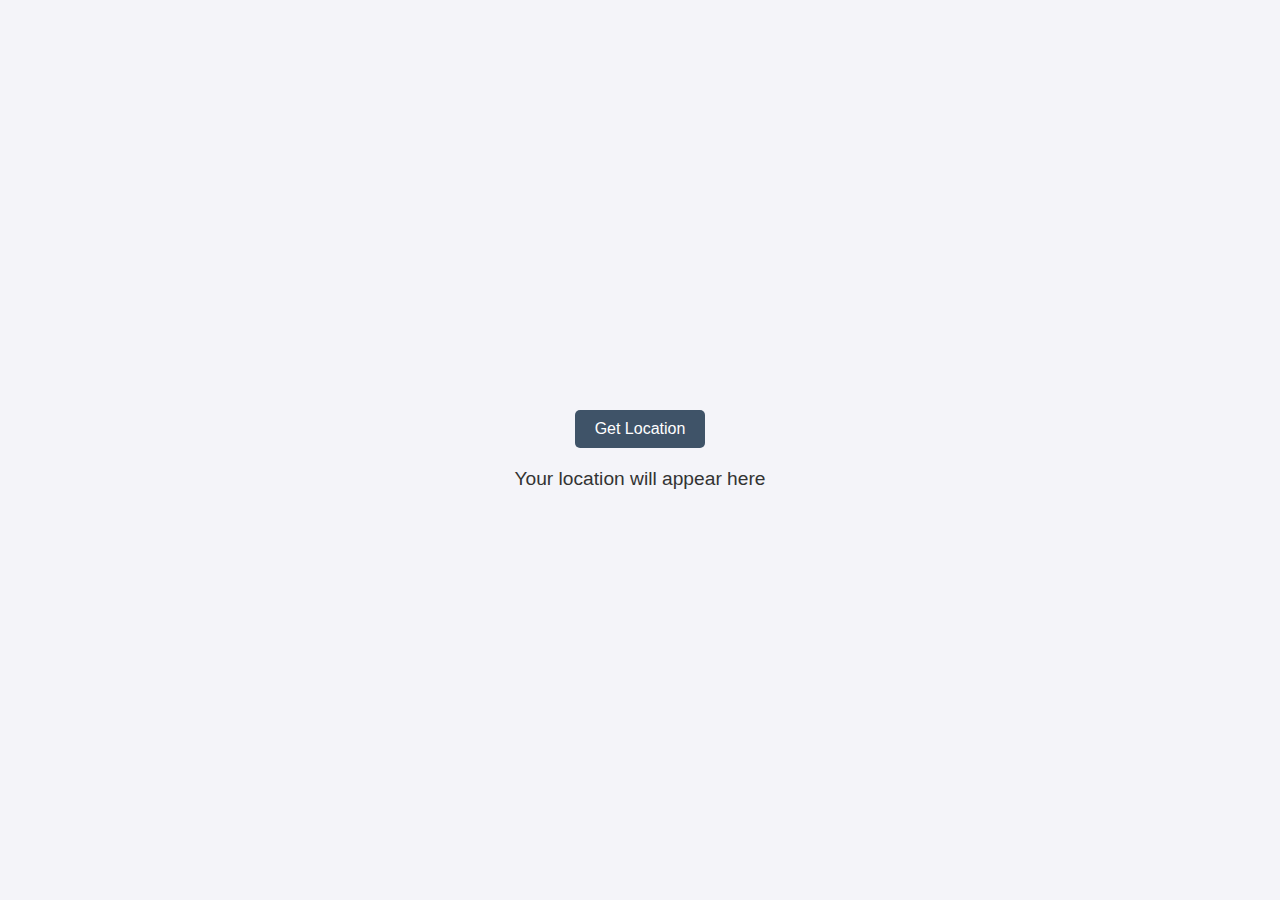
<file: app.html>
<!DOCTYPE html>
<html lang="en">
<head>
    <meta charset="UTF-8">
    <meta name="viewport" content="width=device-width, initial-scale=1.0">
    <title>Location Fetcher</title>
    <style>
        body {
            font-family: Arial, sans-serif;
            display: flex;
            flex-direction: column;
            align-items: center;
            justify-content: center;
            height: 100vh;
            margin: 0;
            background-color: #f4f4f9;
        }

        button {
            padding: 10px 20px;
            font-size: 1em;
            cursor: pointer;
            background-color: #3f5368;
            color: white;
            border: none;
            border-radius: 5px;
            transition: background-color 0.3s ease, transform 0.2s ease;
        }

        /* Hover effect for the button */
        button:hover {
            background-color: #0056b3;
            transform: scale(1.05); /* Slight zoom */
        }

        /* Location display styling */
        #locationDisplay {
            margin-top: 20px;
            font-size: 1.2em;
            color: #333;
        }
    </style>
</head>
<body>
    <button>Get Location</button>
    <div id="locationDisplay">Your location will appear here</div>

    <script>
        const button = document.querySelector("button");
        const locationDisplay = document.getElementById("locationDisplay");

        button.addEventListener("click", () => {
            navigator.geolocation.getCurrentPosition(position => {
                const { latitude, longitude } = position.coords;
                const url = `https://nominatim.openstreetmap.org/reverse?format=json&lat=${latitude}&lon=${longitude}`;
                fetch(url)
                    .then(res => res.json())
                    .then(data => {
                        const location = data.address.city || data.address.town || "Location Not Found";
                        locationDisplay.textContent = `Location: ${location}`;
                    })
                    .catch(() => {
                        locationDisplay.textContent = "Error fetching data from API";
                    });
            }, () => {
                locationDisplay.textContent = "Location access denied. Please enable location services.";
            });
        });
    </script>
</body>
</html>
</file>
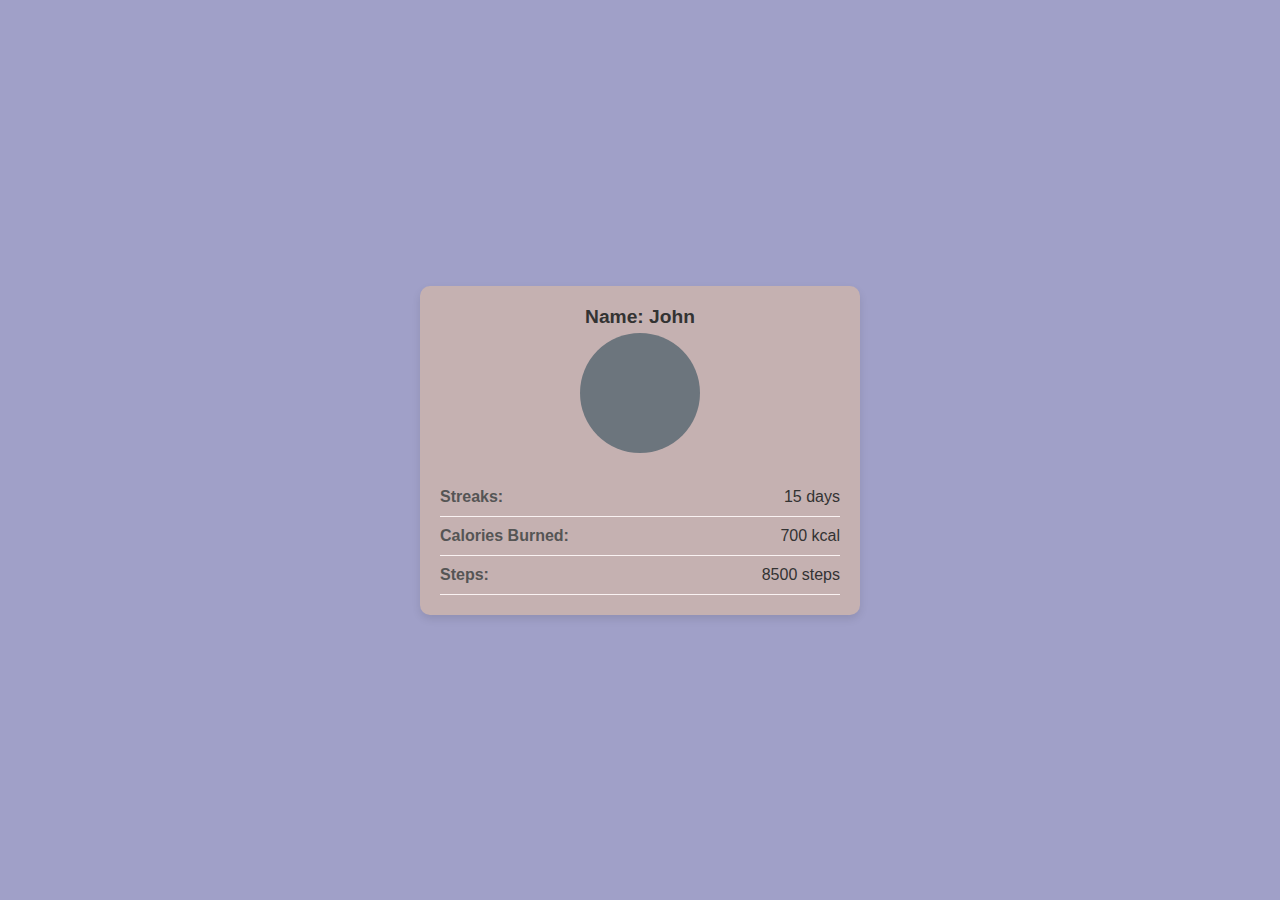
<file: profile.html>
<!DOCTYPE html>
<html lang="en">
<head>
    <meta charset="UTF-8">
    <meta name="viewport" content="width=device-width, initial-scale=1.0">
    <title>Profile Page</title>
    <style>
        body {
            font-family: Arial, sans-serif;
            background-color: #a0a0c8;
            display: flex;
            justify-content: center;
            align-items: center;
            height: 100vh;
            margin: 0;
        }
        
        .profile-container {
            display: flex;
            flex-direction: column;
            align-items: center;
            background-color: rgb(197, 177, 177);
            padding: 20px;
            border-radius: 10px;
            box-shadow: 0 4px 8px rgba(0, 0, 0, 0.1);
            max-width: 400px;
            width: 100%;
            text-align: center;
            transition: transform 0.3s ease, box-shadow 0.3s ease, filter 0.3s ease;
        }

        /* Brightness and zoom effect on hover */
        .profile-container:hover {
            transform: scale(1.05); /* Slight zoom */
            box-shadow: 0 8px 16px rgba(0, 0, 0, 0.2); /* Stronger shadow */
            filter: brightness(1.1); /* Increase brightness */
        }

        .profile-name {
            font-size: 1.2em;
            font-weight: bold;
            color: #333;
            margin-bottom: 5px;
            transition: color 0.3s ease, transform 0.3s ease;
            cursor: pointer;
        }

        .profile-name:hover {
            color: #010810;
            text-decoration: underline;
            transform: scale(1.1);
        }

        .profile-image {
            width: 120px;
            height: 120px;
            border-radius: 50%;
            display: flex;
            justify-content: center;
            align-items: center;
            background-color: #6c757d;
            color: rgb(120, 84, 84);
            font-size: 2.5em;
            margin-bottom: 15px;
        }
        
        .profile-stats {
            display: flex;
            flex-direction: column;
            align-items: center;
            width: 100%;
            margin-top: 10px;
        }

        .stat {
            font-size: 1em;
            padding: 10px 0;
            color: #333;
            width: 100%;
            display: flex;
            justify-content: space-between;
            border-bottom: 1px solid #faf2f2;
        }

        .stat-label {
            font-weight: bold;
            color: #555;
        }
    </style>
</head>
<body>

<div class="profile-container">
    <div id="profileName" class="profile-name">Name: John</div>
    
    <div class="profile-image" id="profileImage">
        <!-- Initials will go here -->
    </div>
    
    <div class="profile-stats">
        <div class="stat">
            <span class="stat-label">Streaks:</span>
            <span id="streaks">15 days</span>
        </div>
        <div class="stat">
            <span class="stat-label">Calories Burned:</span>
            <span id="calories">500 kcal</span>
        </div>
        <div class="stat">
            <span class="stat-label">Steps:</span>
            <span id="steps">7500 steps</span>
        </div>
    </div>
</div>

<script>
    document.addEventListener("DOMContentLoaded", () => {
        const userName = prompt("Please enter your name:");
        
        if (userName) {
            document.getElementById("profileName").textContent = `Name: ${userName}`;
            document.title = `${userName}'s Profile`;
            
            const initials = userName.split(" ").map(word => word[0]).join("").toUpperCase();
            document.getElementById("profileImage").textContent = initials;
        }

        const streaks = 15;
        const caloriesBurned = 700;
        const steps = 8500;

        document.getElementById("streaks").textContent = `${streaks} days`;
        document.getElementById("calories").textContent = `${caloriesBurned} kcal`;
        document.getElementById("steps").textContent = `${steps} steps`;
    });
</script>

</body>
</html>
</file>
